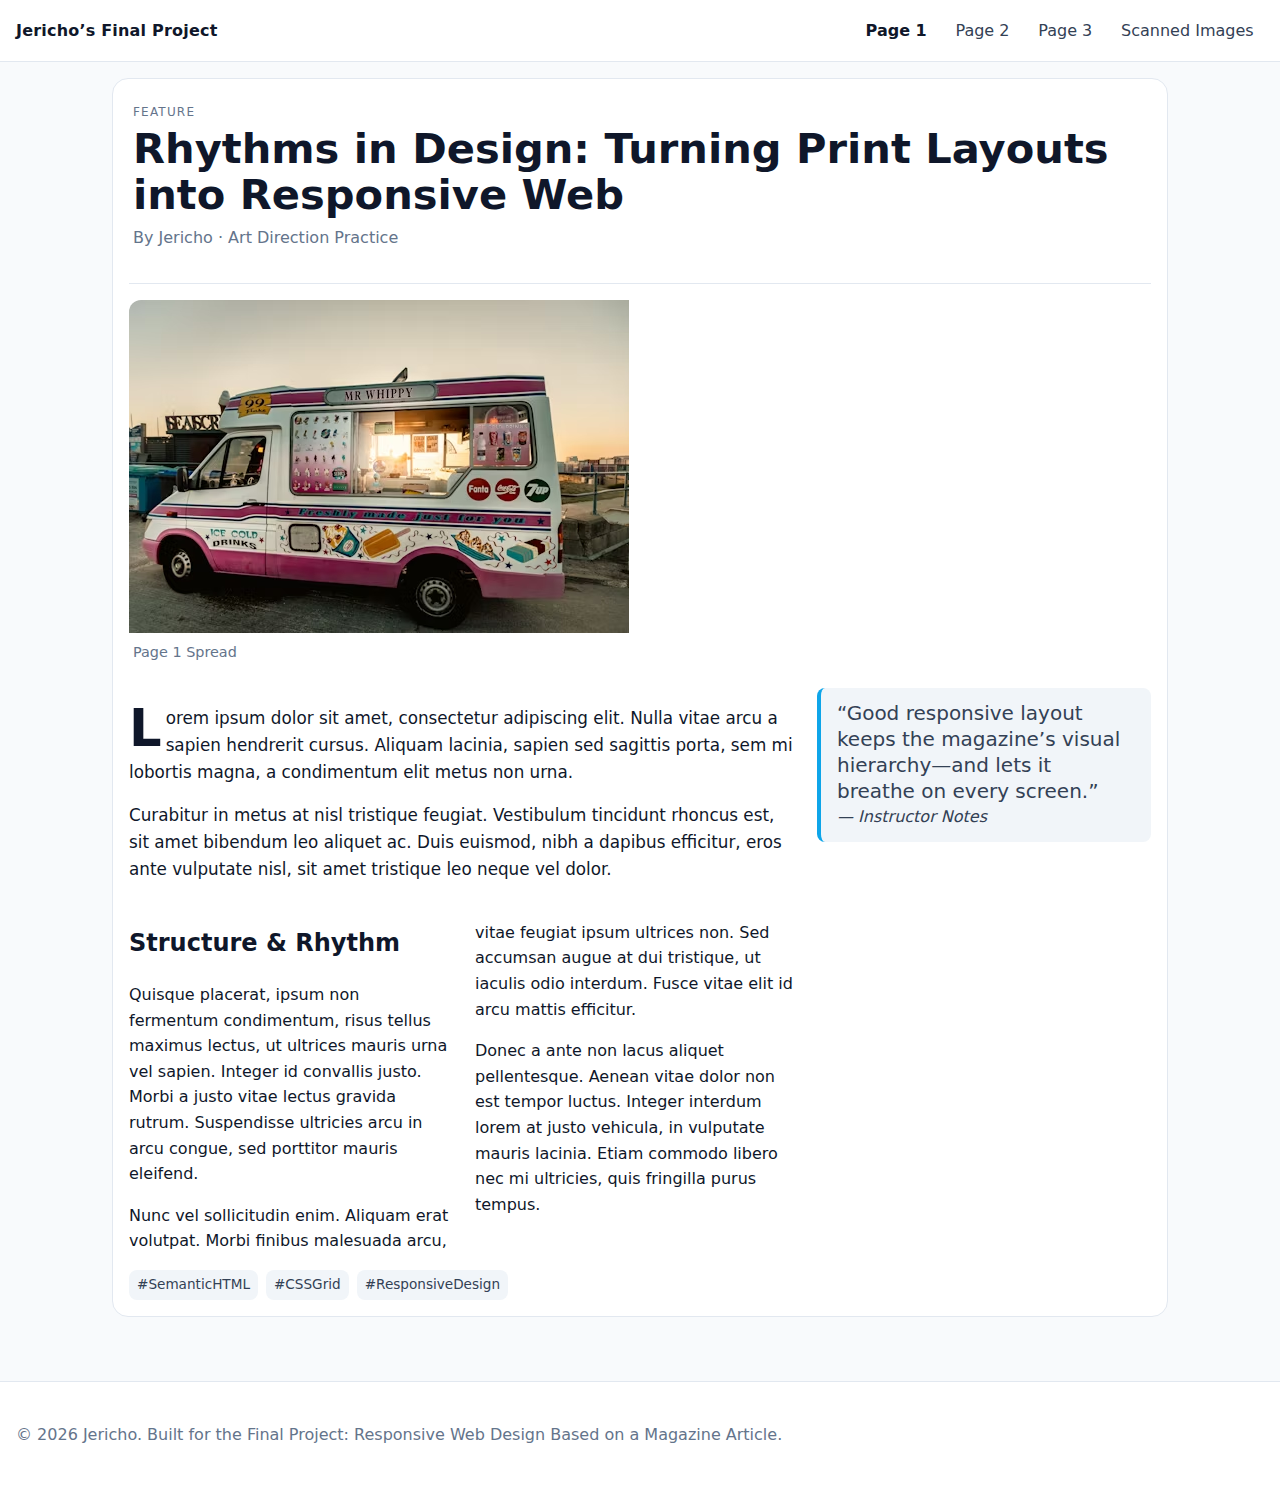
<file: index.html>
<!doctype html>
<html lang="en">
<head>
  <meta charset="utf-8" />
  <title>Jericho’s Final Project — Page 1</title>
  <meta name="description" content="Responsive magazine layout using semantic HTML, CSS Grid, and Flexbox." />
  <meta name="viewport" content="width=device-width, initial-scale=1.0" />
  <link href="styles.css" rel="stylesheet" />
</head>
<body>
<a class="skip-link" href="#content">Skip to content</a>

<header class="site-header" role="banner">
  <div class="brand"><a href="index.html">Jericho’s Final Project</a></div>
  <nav class="site-nav" aria-label="Primary">
    <input type="checkbox" id="nav-toggle" class="nav-toggle" aria-label="Toggle navigation">
    <label for="nav-toggle" class="nav-toggle-label" aria-hidden="true">
      <span></span><span></span><span></span>
    </label>
    <ul class="nav-links">
      <li><a href="index.html" aria-current="page">Page 1</a></li>
      <li><a href="page-2.html">Page 2</a></li>
      <li><a href="page-3.html">Page 3</a></li>
      <li><a href="scans.html">Scanned Images</a></li>
    </ul>
  </nav>
</header>

<main id="content" tabindex="-1">
  <article class="feature" role="article">
    <header class="article-hero">
      <p class="kicker">Feature</p>
      <h1 class="headline">Rhythms in Design: Turning Print Layouts into Responsive Web</h1>
      <p class="byline">By Jericho · Art Direction Practice</p>
    </header>

    <figure class="hero-figure">
      <img src="assets/scan-1.jpg" alt="Scanned page 1" />
      <figcaption>Page 1 Spread</figcaption>
    </figure>

    <div class="article-grid">
      <section class="lede">
        <p class="dropcap">Lorem ipsum dolor sit amet, consectetur adipiscing elit. Nulla vitae arcu a sapien hendrerit cursus. Aliquam lacinia, sapien sed sagittis porta, sem mi lobortis magna, a condimentum elit metus non urna.</p>
        <p>Curabitur in metus at nisl tristique feugiat. Vestibulum tincidunt rhoncus est, sit amet bibendum leo aliquet ac. Duis euismod, nibh a dapibus efficitur, eros ante vulputate nisl, sit amet tristique leo neque vel dolor.</p>
      </section>

      <aside class="pull-quote" aria-label="Pull quote">
        <blockquote>
          “Good responsive layout keeps the magazine’s visual hierarchy—and lets it breathe on every screen.”
        </blockquote>
        <cite>&mdash; Instructor Notes</cite>
      </aside>

      <section class="body-columns">
        <h2 class="section-title">Structure &amp; Rhythm</h2>
        <p>Quisque placerat, ipsum non fermentum condimentum, risus tellus maximus lectus, ut ultrices mauris urna vel sapien. Integer id convallis justo. Morbi a justo vitae lectus gravida rutrum. Suspendisse ultricies arcu in arcu congue, sed porttitor mauris eleifend.</p>
        <p>Nunc vel sollicitudin enim. Aliquam erat volutpat. Morbi finibus malesuada arcu, vitae feugiat ipsum ultrices non. Sed accumsan augue at dui tristique, ut iaculis odio interdum. Fusce vitae elit id arcu mattis efficitur.</p>
        <p>Donec a ante non lacus aliquet pellentesque. Aenean vitae dolor non est tempor luctus. Integer interdum lorem at justo vehicula, in vulputate mauris lacinia. Etiam commodo libero nec mi ultricies, quis fringilla purus tempus.</p>
      </section>
    </div>

    <footer class="article-footer">
      <ul class="tags" aria-label="Article tags">
        <li>#SemanticHTML</li>
        <li>#CSSGrid</li>
        <li>#ResponsiveDesign</li>
      </ul>
    </footer>
  </article>
</main>

<footer class="site-footer">
  <p>&copy; <span id="y1"></span> Jericho. Built for the Final Project: Responsive Web Design Based on a Magazine Article.</p>
</footer>
<script>document.getElementById('y1').textContent = new Date().getFullYear();</script>
</body>
</html>
</file>
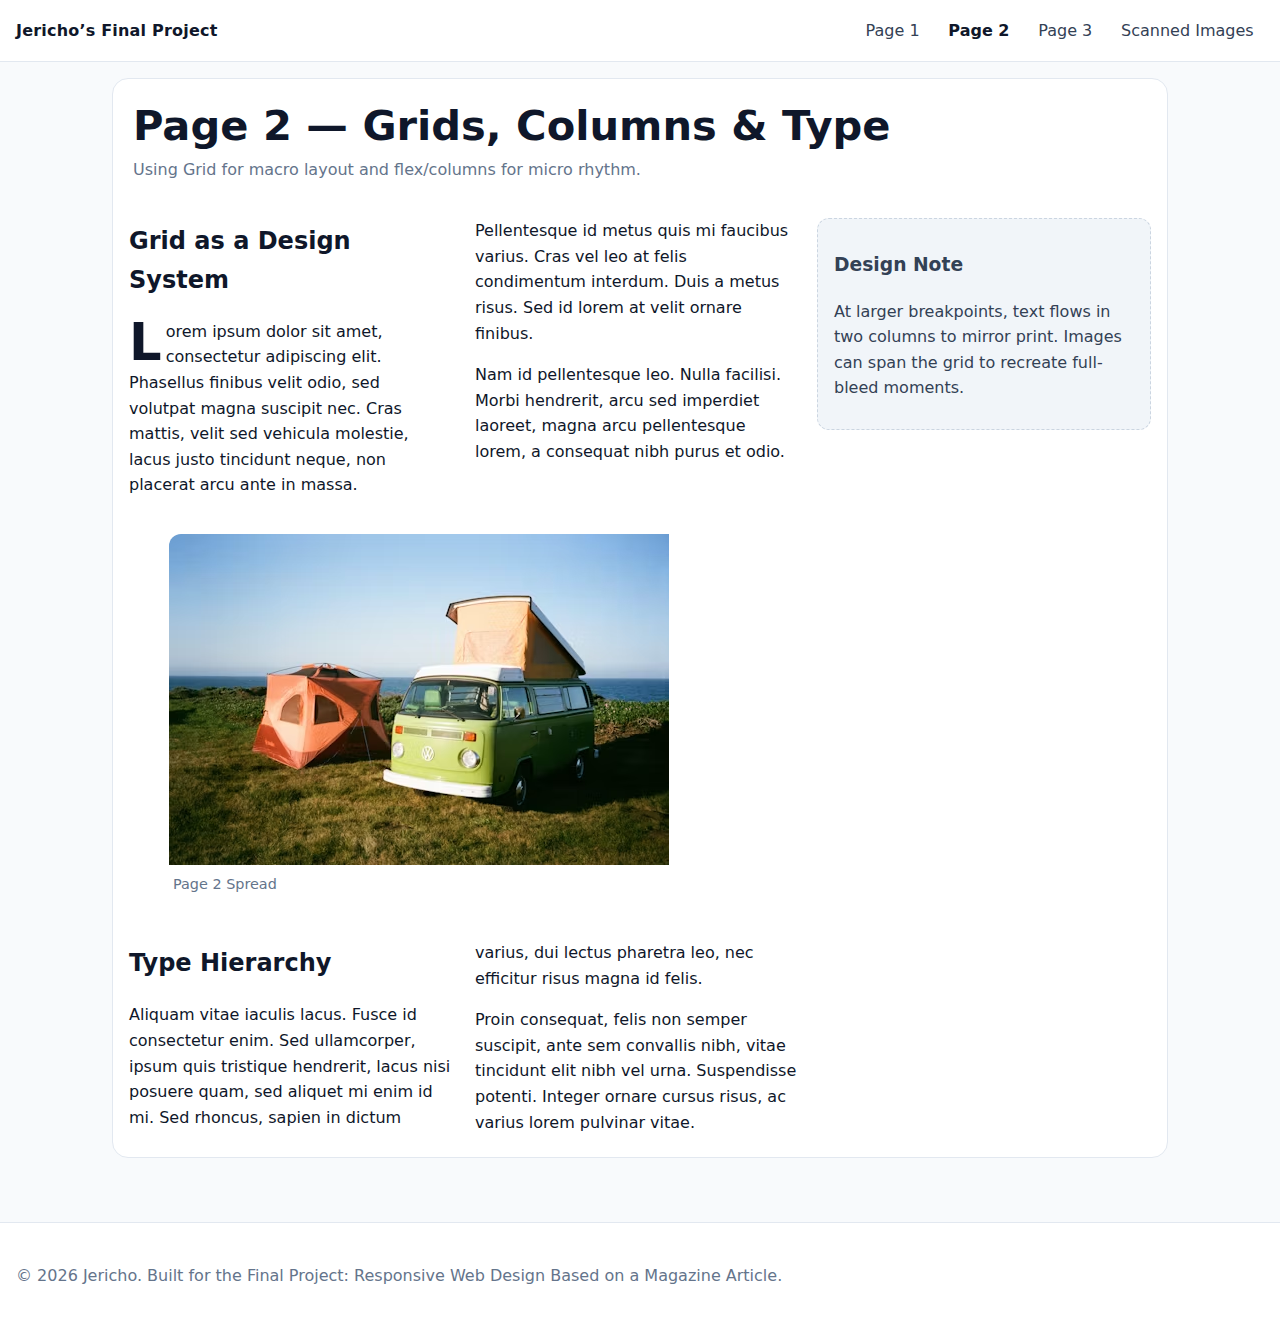
<file: page-2.html>
<!doctype html>
<html lang="en">
<head>
  <meta charset="utf-8" />
  <title>Jericho’s Final Project — Page 2</title>
  <meta name="description" content="Page 2 of the responsive magazine layout." />
  <meta name="viewport" content="width=device-width, initial-scale=1.0" />
  <link href="styles.css" rel="stylesheet" />
</head>
<body>
<a class="skip-link" href="#content">Skip to content</a>

<header class="site-header" role="banner">
  <div class="brand"><a href="index.html">Jericho’s Final Project</a></div>
  <nav class="site-nav" aria-label="Primary">
    <input type="checkbox" id="nav-toggle" class="nav-toggle" aria-label="Toggle navigation">
    <label for="nav-toggle" class="nav-toggle-label" aria-hidden="true">
      <span></span><span></span><span></span>
    </label>
    <ul class="nav-links">
      <li><a href="index.html">Page 1</a></li>
      <li><a href="page-2.html" aria-current="page">Page 2</a></li>
      <li><a href="page-3.html">Page 3</a></li>
      <li><a href="scans.html">Scanned Images</a></li>
    </ul>
  </nav>
</header>

<main id="content" tabindex="-1">
  <article class="feature">
    <header class="article-hero compact">
      <h1 class="headline">Page 2 — Grids, Columns &amp; Type</h1>
      <p class="deck">Using Grid for macro layout and flex/columns for micro rhythm.</p>
    </header>

    <div class="article-grid">
      <section class="body-columns">
        <h2>Grid as a Design System</h2>
        <p class="dropcap">Lorem ipsum dolor sit amet, consectetur adipiscing elit. Phasellus finibus velit odio, sed volutpat magna suscipit nec. Cras mattis, velit sed vehicula molestie, lacus justo tincidunt neque, non placerat arcu ante in massa.</p>
        <p>Pellentesque id metus quis mi faucibus varius. Cras vel leo at felis condimentum interdum. Duis a metus risus. Sed id lorem at velit ornare finibus.</p>
        <p>Nam id pellentesque leo. Nulla facilisi. Morbi hendrerit, arcu sed imperdiet laoreet, magna arcu pellentesque lorem, a consequat nibh purus et odio.</p>
      </section>

      <aside class="sidebar-note">
        <h3>Design Note</h3>
        <p>At larger breakpoints, text flows in two columns to mirror print. Images can span the grid to recreate full-bleed moments.</p>
      </aside>

      <figure class="inline-figure">
        <img src="assets/scan-2.jpg" alt="Scanned page 2" />
        <figcaption>Page 2 Spread</figcaption>
      </figure>

      <section class="body-columns">
        <h2>Type Hierarchy</h2>
        <p>Aliquam vitae iaculis lacus. Fusce id consectetur enim. Sed ullamcorper, ipsum quis tristique hendrerit, lacus nisi posuere quam, sed aliquet mi enim id mi. Sed rhoncus, sapien in dictum varius, dui lectus pharetra leo, nec efficitur risus magna id felis.</p>
        <p>Proin consequat, felis non semper suscipit, ante sem convallis nibh, vitae tincidunt elit nibh vel urna. Suspendisse potenti. Integer ornare cursus risus, ac varius lorem pulvinar vitae.</p>
      </section>
    </div>
  </article>
</main>

<footer class="site-footer">
  <p>&copy; <span id="y2"></span> Jericho. Built for the Final Project: Responsive Web Design Based on a Magazine Article.</p>
</footer>
<script>document.getElementById('y2').textContent = new Date().getFullYear();</script>
</body>
</html>
</file>
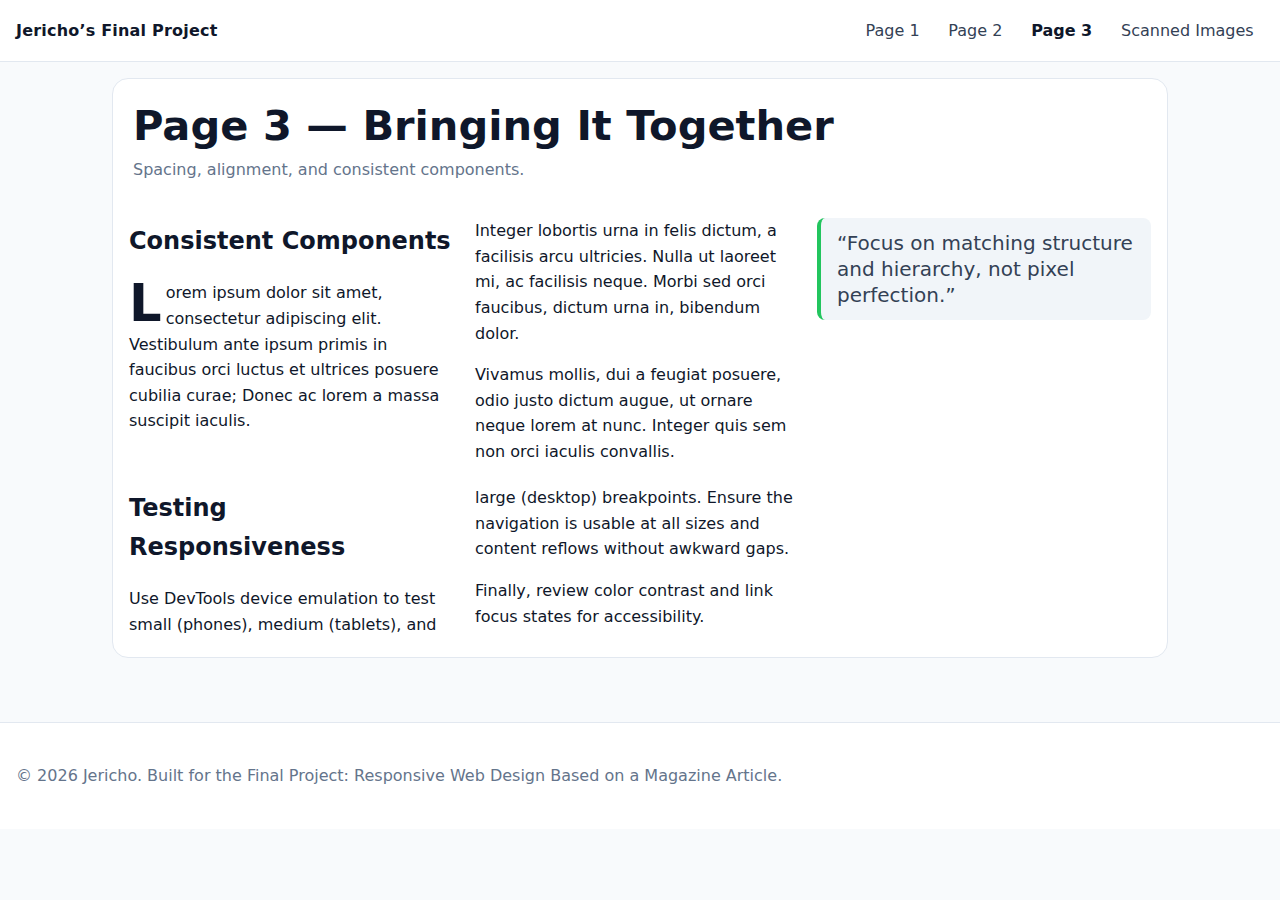
<file: page-3.html>
<!doctype html>
<html lang="en">
<head>
  <meta charset="utf-8" />
  <title>Jericho’s Final Project — Page 3</title>
  <meta name="description" content="Page 3 of the responsive magazine layout." />
  <meta name="viewport" content="width=device-width, initial-scale=1.0" />
  <link href="styles.css" rel="stylesheet" />
</head>
<body>
<a class="skip-link" href="#content">Skip to content</a>

<header class="site-header" role="banner">
  <div class="brand"><a href="index.html">Jericho’s Final Project</a></div>
  <nav class="site-nav" aria-label="Primary">
    <input type="checkbox" id="nav-toggle" class="nav-toggle" aria-label="Toggle navigation">
    <label for="nav-toggle" class="nav-toggle-label" aria-hidden="true">
      <span></span><span></span><span></span>
    </label>
    <ul class="nav-links">
      <li><a href="index.html">Page 1</a></li>
      <li><a href="page-2.html">Page 2</a></li>
      <li><a href="page-3.html" aria-current="page">Page 3</a></li>
      <li><a href="scans.html">Scanned Images</a></li>
    </ul>
  </nav>
</header>

<main id="content" tabindex="-1">
  <article class="feature">
    <header class="article-hero compact">
      <h1 class="headline">Page 3 — Bringing It Together</h1>
      <p class="deck">Spacing, alignment, and consistent components.</p>
    </header>

    <div class="article-grid">
      <section class="body-columns">
        <h2>Consistent Components</h2>
        <p class="dropcap">Lorem ipsum dolor sit amet, consectetur adipiscing elit. Vestibulum ante ipsum primis in faucibus orci luctus et ultrices posuere cubilia curae; Donec ac lorem a massa suscipit iaculis.</p>
        <p>Integer lobortis urna in felis dictum, a facilisis arcu ultricies. Nulla ut laoreet mi, ac facilisis neque. Morbi sed orci faucibus, dictum urna in, bibendum dolor.</p>
        <p>Vivamus mollis, dui a feugiat posuere, odio justo dictum augue, ut ornare neque lorem at nunc. Integer quis sem non orci iaculis convallis.</p>
      </section>

      <aside class="pull-quote alt" aria-label="Pull quote">
        <blockquote>“Focus on matching structure and hierarchy, not pixel perfection.”</blockquote>
      </aside>

      <section class="body-columns">
        <h2>Testing Responsiveness</h2>
        <p>Use DevTools device emulation to test small (phones), medium (tablets), and large (desktop) breakpoints. Ensure the navigation is usable at all sizes and content reflows without awkward gaps.</p>
        <p>Finally, review color contrast and link focus states for accessibility.</p>
      </section>
    </div>
  </article>
</main>

<footer class="site-footer">
  <p>&copy; <span id="y3"></span> Jericho. Built for the Final Project: Responsive Web Design Based on a Magazine Article.</p>
</footer>
<script>document.getElementById('y3').textContent = new Date().getFullYear();</script>
</body>
</html>
</file>
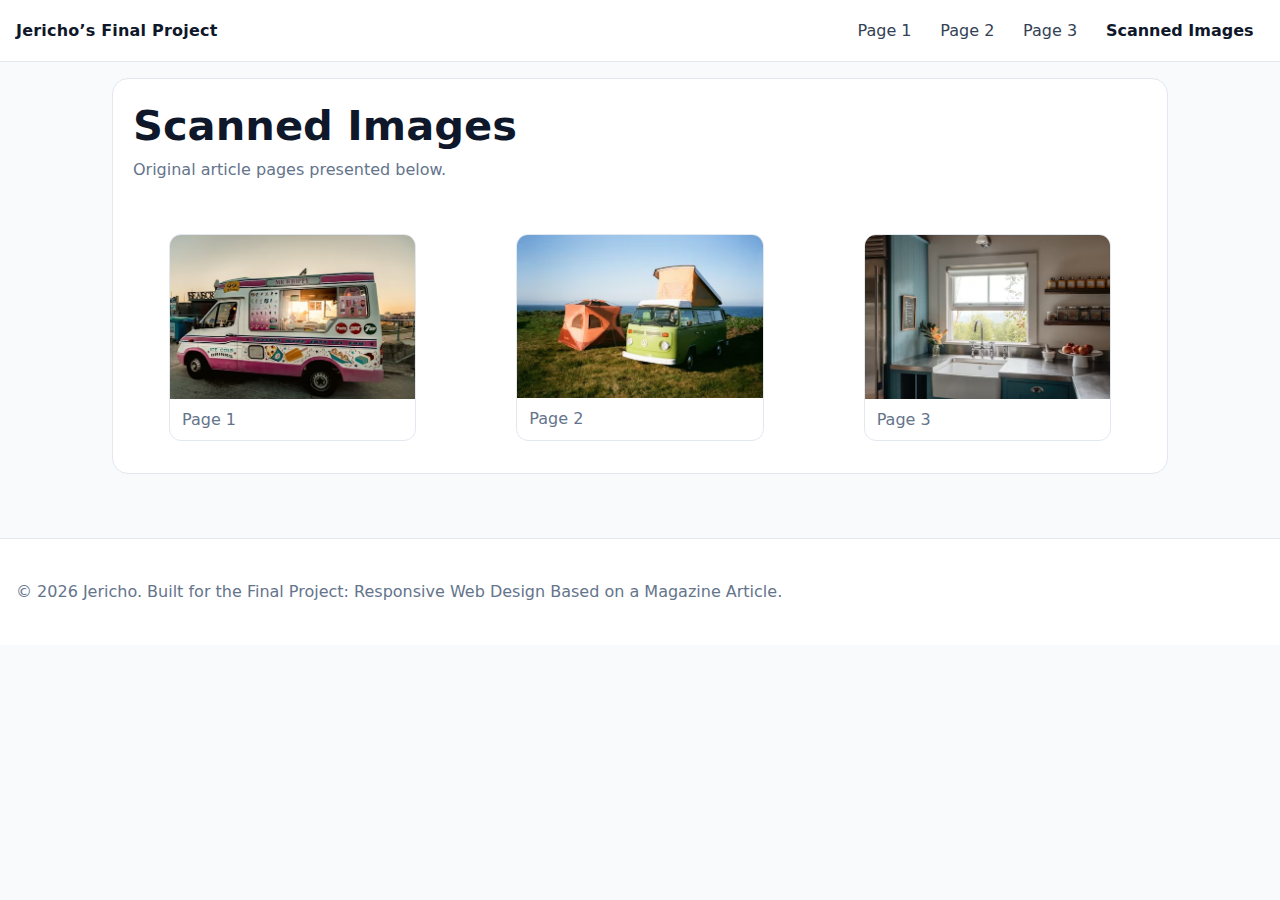
<file: scans.html>
<!doctype html>
<html lang="en">
<head>
  <meta charset="utf-8" />
  <title>Jericho’s Final Project — Scanned Images</title>
  <meta name="description" content="Scanned images of the original article pages." />
  <meta name="viewport" content="width=device-width, initial-scale=1.0" />
  <link href="styles.css" rel="stylesheet" />
</head>
<body>
<a class="skip-link" href="#content">Skip to content</a>

<header class="site-header" role="banner">
  <div class="brand"><a href="index.html">Jericho’s Final Project</a></div>
  <nav class="site-nav" aria-label="Primary">
    <input type="checkbox" id="nav-toggle" class="nav-toggle" aria-label="Toggle navigation">
    <label for="nav-toggle" class="nav-toggle-label" aria-hidden="true">
      <span></span><span></span><span></span>
    </label>
    <ul class="nav-links">
      <li><a href="index.html">Page 1</a></li>
      <li><a href="page-2.html">Page 2</a></li>
      <li><a href="page-3.html">Page 3</a></li>
      <li><a href="scans.html" aria-current="page">Scanned Images</a></li>
    </ul>
  </nav>
</header>

<main id="content" tabindex="-1">
  <article class="scans">
    <header class="article-hero compact">
      <h1 class="headline">Scanned Images</h1>
      <p class="deck">Original article pages presented below.</p>
    </header>

    <section class="scan-grid" aria-label="Scanned pages gallery">
      <figure>
        <img src="assets/scan-1.jpg" alt="Scanned page 1" />
        <figcaption>Page 1</figcaption>
      </figure>
      <figure>
        <img src="assets/scan-2.jpg" alt="Scanned page 2" />
        <figcaption>Page 2</figcaption>
      </figure>
      <figure>
        <img src="assets/scan-3.jpg" alt="Scanned page 3" />
        <figcaption>Page 3</figcaption>
      </figure>
    </section>
  </article>
</main>

<footer class="site-footer">
  <p>&copy; <span id="y4"></span> Jericho. Built for the Final Project: Responsive Web Design Based on a Magazine Article.</p>
</footer>
<script>document.getElementById('y4').textContent = new Date().getFullYear();</script>
</body>
</html>
</file>
<file: styles.css>
/* ==============================
   Jericho's Final Project Styles
   Semantic HTML + CSS Grid + Flex
   ============================== */

/* 1) Reset & Base */
*, *::before, *::after { box-sizing: border-box; }
html { -webkit-text-size-adjust: 100%; }
body {
  margin: 0;
  font-family: system-ui, -apple-system, Segoe UI, Roboto, Helvetica, Arial, "Apple Color Emoji", "Segoe UI Emoji";
  line-height: 1.6;
  color: #0f172a; /* slate-900 */
  background: #f8fafc; /* slate-50 */
}
img { max-width: 100%; height: auto; display: block; }

:root {
  --brand: #0ea5e9;   /* sky-500 */
  --ink: #0f172a;     /* slate-900 */
  --ink-2: #334155;   /* slate-700 */
  --muted: #64748b;   /* slate-500 */
  --paper: #ffffff;
  --accent: #f1f5f9;  /* slate-100 */
  --max-w: 68rem;     /* ~1088px */
  --gap: 1.25rem;
}

/* 2) Layout Shell */
.skip-link {
  position: absolute; left: -999px; top: auto; width: 1px; height: 1px; overflow: hidden;
}
.skip-link:focus {
  position: fixed; left: 1rem; top: 1rem; width: auto; height: auto; padding: .5rem .75rem;
  background: var(--brand); color: #fff; z-index: 9999; border-radius: .5rem;
}

.site-header {
  position: sticky; top: 0; z-index: 50;
  background: var(--paper);
  border-bottom: 1px solid #e2e8f0;
  display: grid; grid-template-columns: 1fr auto;
  align-items: center; gap: var(--gap);
  padding: .75rem 1rem;
}
.brand a {
  color: var(--ink);
  text-decoration: none;
  font-weight: 700;
  letter-spacing: .2px;
}
.site-nav { display: contents; }

.nav-toggle { display: none; }
.nav-toggle-label {
  display: inline-flex; flex-direction: column; gap: 4px; cursor: pointer; padding: .25rem;
}
.nav-toggle-label span {
  width: 24px; height: 2px; background: var(--ink);
}
.nav-links {
  list-style: none; margin: 0; padding: 0;
  display: none; position: absolute; top: 56px; right: 1rem;
  background: var(--paper); border: 1px solid #e2e8f0; border-radius: .75rem;
  box-shadow: 0 10px 20px rgba(2,6,23,.06);
  overflow: hidden;
}
.nav-links li { border-bottom: 1px solid #e2e8f0; }
.nav-links li:last-child { border-bottom: 0; }
.nav-links a {
  display: block; padding: .75rem 1rem; text-decoration: none; color: var(--ink-2);
}
.nav-links a[aria-current="page"] { font-weight: 600; color: var(--ink); }
.nav-toggle:checked ~ .nav-links { display: block; }

/* Wide nav */
@media (min-width: 700px) {
  .nav-toggle-label { display: none; }
  .nav-links {
    position: static; display: flex; gap: .5rem;
    border: 0; box-shadow: none; background: transparent;
  }
  .nav-links li { border: 0; }
  .nav-links a {
    padding: .35rem .65rem; border-radius: .5rem;
  }
  .nav-links a:hover { background: var(--accent); }
}

main {
  max-width: var(--max-w);
  margin-inline: auto;
  padding: 1rem;
}

.site-footer {
  margin-top: 3rem;
  padding: 1.5rem 1rem;
  color: var(--muted);
  border-top: 1px solid #e2e8f0;
  background: #fff;
}

/* 3) Article Shell */
.feature, .scans {
  background: var(--paper);
  border: 1px solid #e2e8f0;
  border-radius: 1rem;
  padding: 1rem;
}

.article-hero {
  padding: .5rem .25rem 1rem;
  border-bottom: 1px solid #e2e8f0;
  margin-bottom: 1rem;
}
.article-hero.compact { border-bottom: 0; padding-bottom: .25rem; }
.kicker {
  text-transform: uppercase; letter-spacing: .1em; font-size: .75rem; color: var(--muted);
  margin: 0 0 .25rem 0;
}
.headline {
  font-size: clamp(1.6rem, 2vw + 1rem, 2.8rem);
  line-height: 1.1; margin: 0 0 .5rem 0;
}
.byline, .deck { color: var(--muted); margin-top: 0; }

.hero-figure {
  margin: .5rem 0 1rem;
  border-radius: .75rem; overflow: hidden;
}
.hero-figure figcaption { color: var(--muted); font-size: .9rem; padding: .5rem .25rem; }

/* Grid: content + sidebar areas */
.article-grid {
  display: grid;
  grid-template-columns: 1fr;
  gap: var(--gap);
}
@media (min-width: 900px) {
  .article-grid {
    grid-template-columns: 2fr 1fr; /* content + sidebar */
    align-items: start;
  }
}

.lede p { font-size: 1.05rem; }
.dropcap::first-letter {
  float: left;
  font-size: 3.2rem; line-height: .9;
  padding-right: .25rem; font-weight: 700; color: var(--ink);
}

.body-columns { column-count: 1; column-gap: 1.5rem; }
@media (min-width: 1024px) {
  .body-columns { column-count: 2; }
}
.body-columns h2, .body-columns h3 { break-inside: avoid; margin-top: .25rem; }
.body-columns p { margin: 0 0 1rem; }

.pull-quote, .pull-quote.alt {
  border-left: 4px solid var(--brand);
  padding: .75rem 1rem; background: var(--accent); color: var(--ink-2);
  border-radius: .5rem;
}
.pull-quote blockquote { margin: 0; font-size: 1.25rem; line-height: 1.3; }
.pull-quote.alt { border-left-color: #22c55e; } /* green-500 */

.sidebar-note {
  background: var(--accent);
  padding: .75rem 1rem; border-radius: .75rem; color: var(--ink-2);
  border: 1px dashed #cbd5e1;
}
.inline-figure {
  border-radius: .75rem; overflow: hidden;
}
.inline-figure figcaption { color: var(--muted); font-size: .9rem; padding: .5rem .25rem; }

/* On large screens, allow figures to span all columns */
@media (min-width: 900px) {
  .hero-figure, .inline-figure { grid-column: 1 / -1; }
}

/* Footer bits */
.article-footer { margin-top: 1rem; }
.tags {
  list-style: none; padding: 0; margin: 0; display: flex; gap: .5rem; flex-wrap: wrap;
}
.tags li {
  background: var(--accent); color: var(--ink-2);
  padding: .25rem .5rem; border-radius: .5rem; font-size: .85rem;
}

/* 4) Scans page */
.scan-grid {
  display: grid; grid-template-columns: 1fr; gap: var(--gap);
}
.scan-grid figure {
  background: var(--paper); border: 1px solid #e2e8f0; border-radius: .75rem; overflow: hidden;
}
.scan-grid figcaption { padding: .5rem .75rem; color: var(--muted); }
@media (min-width: 700px) {
  .scan-grid { grid-template-columns: repeat(3, 1fr); }
}

/* 5) Links & Accessibility */
a { color: var(--brand); }
a:focus-visible { outline: 3px solid #38bdf8; outline-offset: 2px; border-radius: 6px; }
</file>
